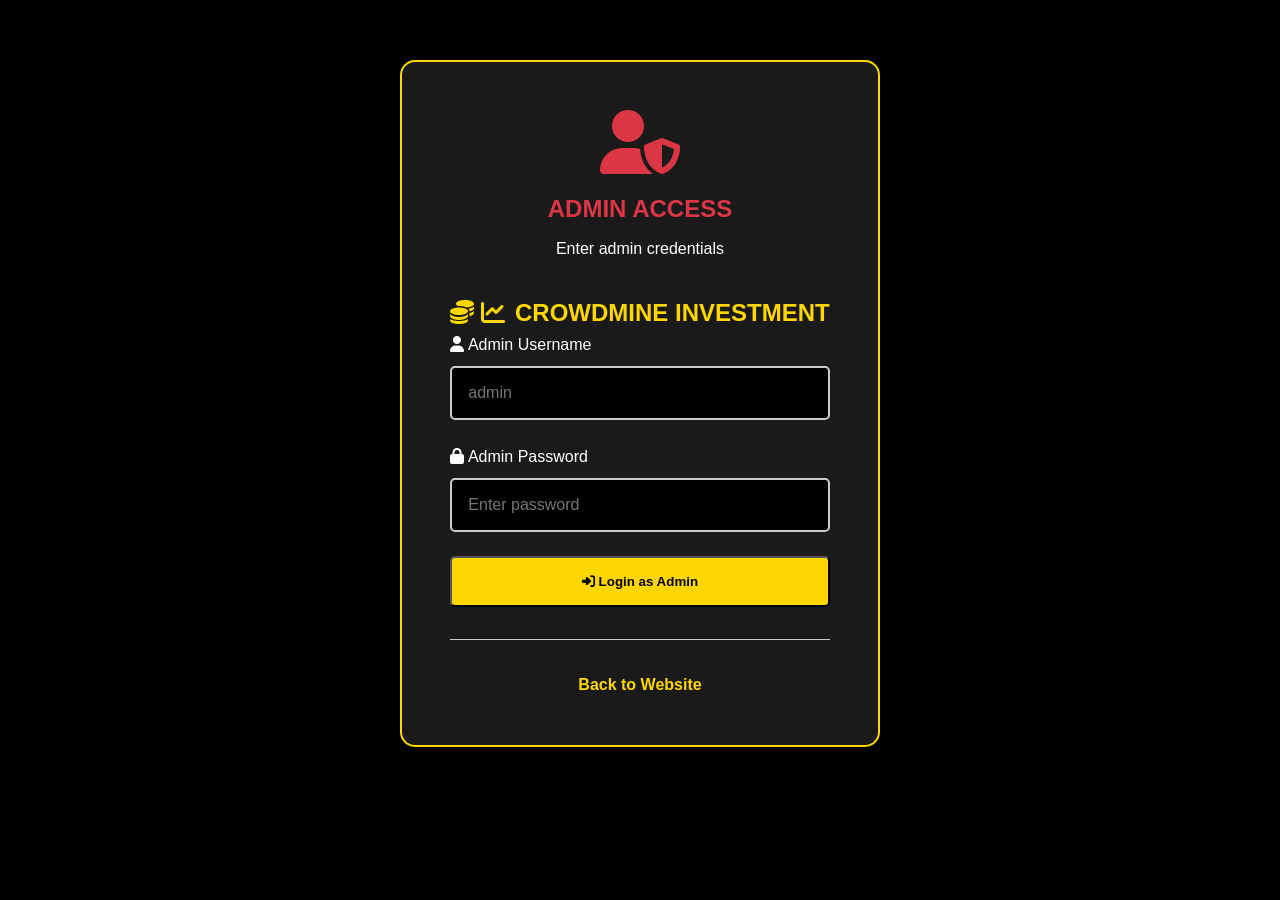
<file: admin-login.html>
<!DOCTYPE html>  
<html lang="en">  
<head>  
<meta charset="UTF-8">  
<meta name="viewport" content="width=device-width, initial-scale=1.0">  
<title>Admin Login - Crowdmine Investment</title>  
<link rel="stylesheet" href="style.css">  
<link rel="stylesheet" href="https://cdnjs.cloudflare.com/ajax/libs/font-awesome/6.4.0/css/all.min.css">  
</head>  
<body>  
<section class="auth-section">  
<div class="container">  
<div class="auth-box">  
<div class="auth-header">  
<i class="fas fa-user-shield" style="color: #dc3545;"></i>  
<h2 style="color: #dc3545;">ADMIN ACCESS</h2>  
<p>Enter admin credentials</p>  
</div>  
<div class="logo">  
<div class="logo-icon">  
<i class="fas fa-coins"></i>  
<i class="fas fa-chart-line"></i>  
</div>  
<div class="logo-text">  
<span class="logo-title">CROWDMINE</span>  
<span class="logo-subtitle">INVESTMENT</span>  
</div>  
</div>  
<form id="adminLoginForm" class="auth-form">  
<div class="form-group">  
<label><i class="fas fa-user"></i> Admin Username</label>  
<input type="text" id="adminUser" placeholder="admin" required>  
</div>

<div class="form-group">  
<label><i class="fas fa-lock"></i> Admin Password</label>  
<input type="password" id="adminPass" placeholder="Enter password" required>  
</div>

<button type="submit" class="btn btn-primary btn-block">  
<i class="fas fa-sign-in-alt"></i> Login as Admin  
</button>  
</form>

<div class="auth-footer">  
<p><a href="index.html">Back to Website</a></p>  
</div>  
</div>  
</div>  
</section>

<script>  
document.getElementById('adminLoginForm').addEventListener('submit', function(e) {  
e.preventDefault();

const username = document.getElementById('adminUser').value;  
const password = document.getElementById('adminPass').value;

// CHANGE THESE CREDENTIALS!  
const ADMIN_USER = 'admin';  
const ADMIN_PASS = 'admin123'; // ⚠️ CHANGE THIS!

if (username === ADMIN_USER && password === ADMIN_PASS) {  
localStorage.setItem('adminLoggedIn', 'true');  
window.location.href = 'admin.html';  
} else {  
alert('❌ Invalid admin credentials!');  
}  
});  
</script>  
</body>  
</html>
</file>
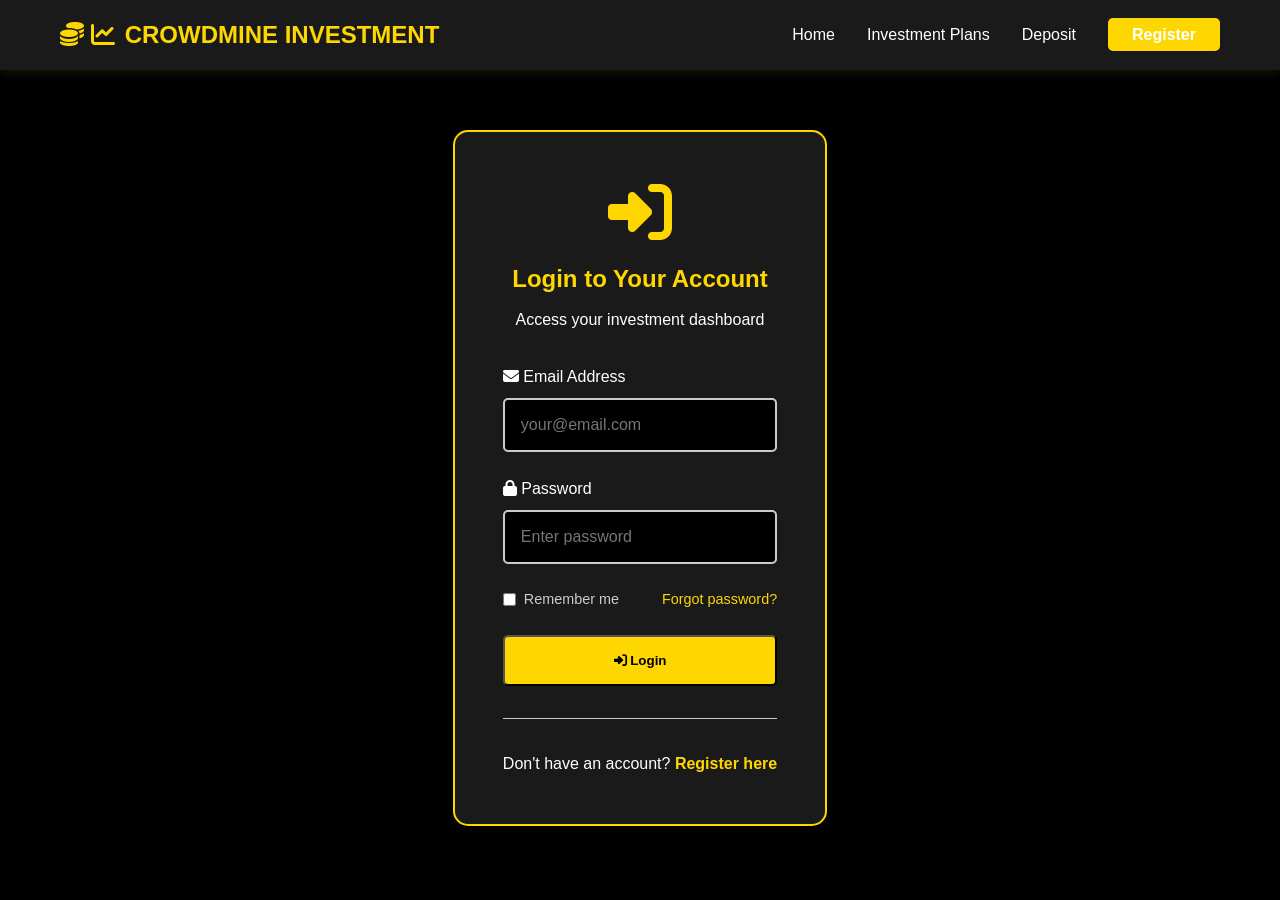
<file: login.html>
<!DOCTYPE html>  
<html lang="en">  
<head>  
<meta charset="UTF-8">  
<meta name="viewport" content="width=device-width, initial-scale=1.0">  
<title>Login - Crowdmine Investment</title>  
<link rel="stylesheet" href="style.css">  
<link rel="stylesheet" href="https://cdnjs.cloudflare.com/ajax/libs/font-awesome/6.4.0/css/all.min.css">  
</head>  
<body>  
<nav class="navbar">  
<div class="container">  
<div class="logo">  
<div class="logo-icon">  
<i class="fas fa-coins"></i>  
<i class="fas fa-chart-line"></i>  
</div>  
<div class="logo-text">  
<span class="logo-title">CROWDMINE</span>  
<span class="logo-subtitle">INVESTMENT</span>  
</div>  
</div>  
<ul class="nav-menu">  
<li><a href="index.html">Home</a></li>  
<li><a href="plans.html">Investment Plans</a></li>  
<li><a href="deposit.html">Deposit</a></li>  
<li><a href="register.html" class="btn-register">Register</a></li>  
</ul>  
</div>  
</nav>

<section class="auth-section">  
<div class="container">  
<div class="auth-box">  
<div class="auth-header">  
<i class="fas fa-sign-in-alt"></i>  
<h2>Login to Your Account</h2>  
<p>Access your investment dashboard</p>  
</div>

<form id="loginForm" class="auth-form">  
<div class="form-group">  
<label><i class="fas fa-envelope"></i> Email Address</label>  
<input type="email" id="loginEmail" placeholder="your@email.com" required>  
</div>

<div class="form-group">  
<label><i class="fas fa-lock"></i> Password</label>  
<input type="password" id="loginPassword" placeholder="Enter password" required>  
</div>

<div class="form-options">  
<label class="checkbox-label">  
<input type="checkbox">  
<span>Remember me</1span>  
</label>  
<a href="#" class="forgot-link">Forgot password?</a>  
</div>

<button type="submit" class="btn btn-primary btn-block">  
<i class="fas fa-sign-in-alt"></i> Login  
</button>  
</form>

<div id="otpSection" style="display: none;">  
<div class="otp-header">  
<i class="fas fa-shield-alt"></i>  
<h3>Two-Step Verification</h3>  
<p>Check your email for the security code</p>  
</div>  
<form id="otpForm">  
<div class="form-group">  
<label>Email Verification Code</label>  
<input type="text" id="loginOtp" placeholder="6-digit code" required>  
</div>  
<button type="submit" class="btn btn-primary btn-block">  
<i class="fas fa-check-circle"></i> Verify & Login  
</button>  
</form>  
</div>

<div class="auth-footer">  
<p>Don't have an account? <a href="register.html">Register here</a></p>  
</div>  
</div>  
</div>  
</section>

<script>  
function sendLoginOTP(email, otp) {  
alert(`Security code sent to ${email}. Use code: ${otp}`);  
}

document.getElementById('loginForm').addEventListener('submit', function(e) {  
e.preventDefault();  
const email = document.getElementById('loginEmail').value;  
const password = document.getElementById('loginPassword').value;

// Check if user is verified  
const verifiedUser = JSON.parse(localStorage.getItem('verifiedUser'));  
if (!verifiedUser || verifiedUser.email !== email || verifiedUser.password !== password) {  
alert('Invalid credentials or account not verified!');  
return;  
}

// Generate login OTP  
const otp = Math.floor(100000 + Math.random() * 900000);  
sendLoginOTP(email, otp);

// Store OTP for verification  
localStorage.setItem('loginOTP', otp);  
localStorage.setItem('loginEmail', email);

// Show OTP section  
document.getElementById('loginForm').style.display = 'none';  
document.getElementById('otpSection').style.display = 'block';  
});

document.getElementById('otpForm').addEventListener('submit', function(e) {  
e.preventDefault();  
const enteredOtp = document.getElementById('loginOtp').value;  
const storedOtp = localStorage.getItem('loginOTP');

if (enteredOtp === storedOtp) {  
localStorage.setItem('isLoggedIn', 'true');  
localStorage.setItem('userEmail', localStorage.getItem('loginEmail'));  
localStorage.removeItem('loginOTP');

alert('Login successful! Redirecting to dashboard...');  
window.location.href = 'dashboard.html';  
} else {  
alert('Invalid verification code!');  
}  
});  
</script>  
</body>  
</html>
</file>
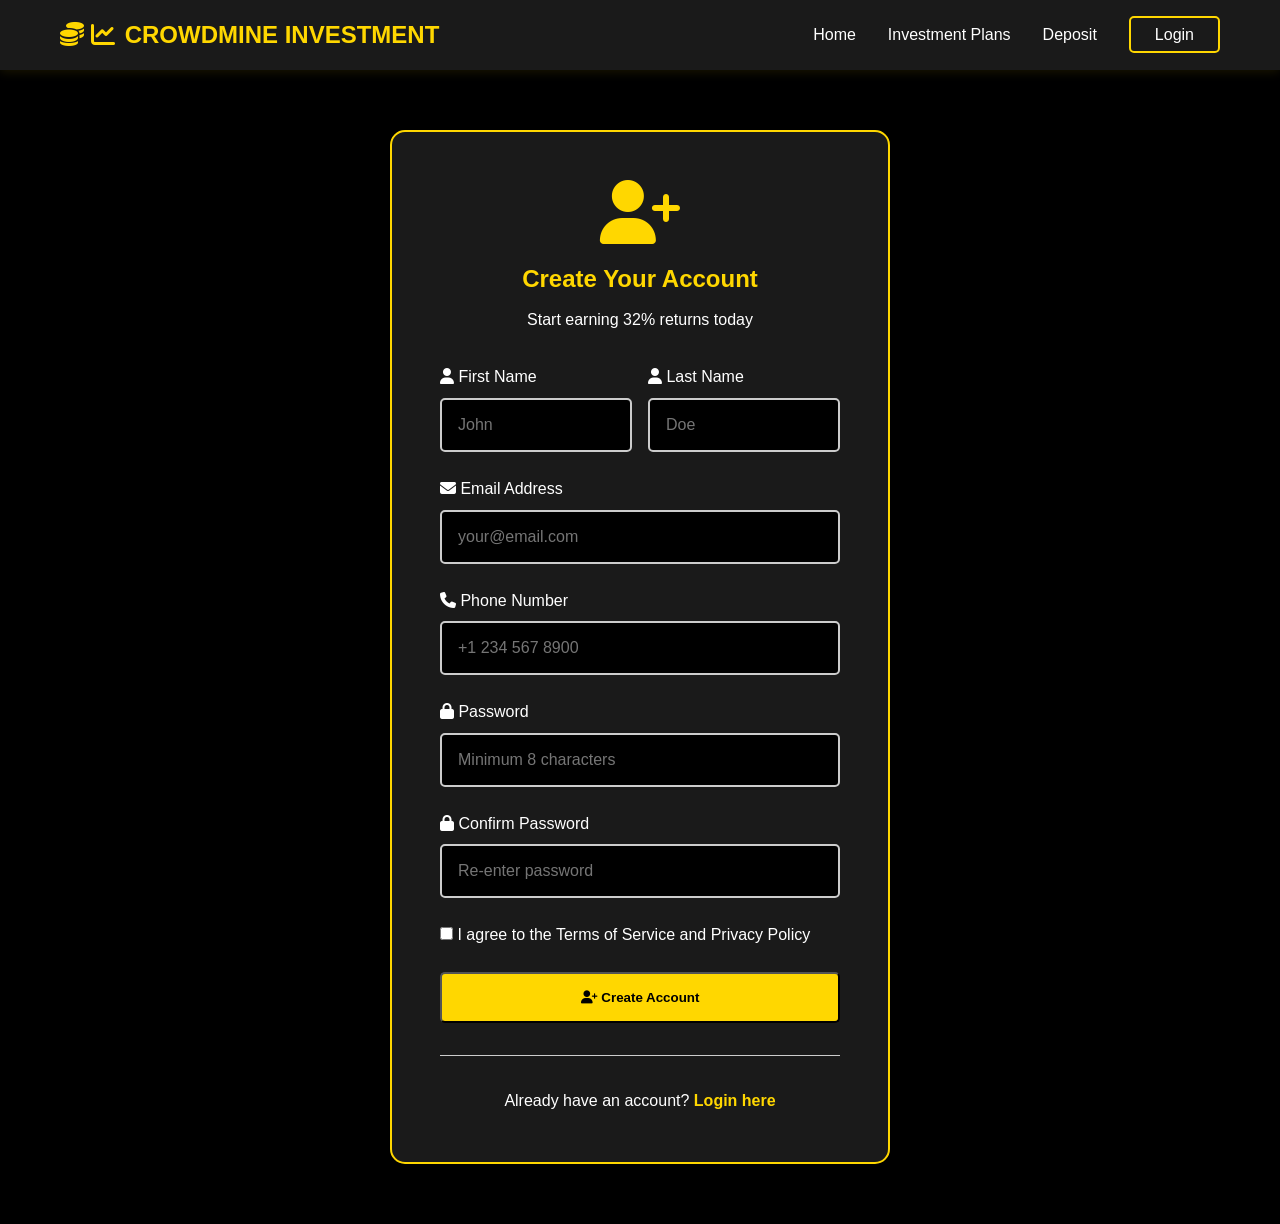
<file: register.html>
<!DOCTYPE html>  
<html lang="en">  
<head>  
<meta charset="UTF-8">  
<meta name="viewport" content="width=device-width, initial-scale=1.0">  
<title>Register - Crowdmine Investment</title>  
<link rel="stylesheet" href="style.css">  
<link rel="stylesheet" href="https://cdnjs.cloudflare.com/ajax/libs/font-awesome/6.4.0/css/all.min.css">  
<link href="https://fonts.googleapis.com/css2?family=Inter:wght@400;500;600;700&display=swap" rel="stylesheet">  
</head>  
<body>  
<nav class="navbar">  
<div class="container">  
<div class="logo">  
<div class="logo-icon">  
<i class="fas fa-coins"></i>  
<i class="fas fa-chart-line"></i>  
</div>  
<div class="logo-text">  
<span class="logo-title">CROWDMINE</span>  
<span class="logo-subtitle">INVESTMENT</span>  
</div>  
</div>  
<ul class="nav-menu">  
<li><a href="index.html">Home</a></li>  
<li><a href="plans.html">Investment Plans</a></li>  
<li><a href="deposit.html">Deposit</a></li>  
<li><a href="login.html" class="btn-login">Login</a></li>  
</ul>  
</div>  
</nav>

<section class="auth-section">  
<div class="container">  
<div class="auth-box">  
<div class="auth-header">  
<i class="fas fa-user-plus"></i>  
<h2>Create Your Account</h2>  
<p>Start earning 32% returns today</p>  
</div>

<form id="registerForm" class="auth-form">  
<div class="form-row">  
<div class="form-group">  
<label><i class="fas fa-user"></i> First Name</label>  
<input type="text" id="firstName" placeholder="John" required>  
</div>  
<div class="form-group">  
<label><i class="fas fa-user"></i> Last Name</label>  
<input type="text" id="lastName" placeholder="Doe" required>  
</div>  
</div>

<div class="form-group">  
<label><i class="fas fa-envelope"></i> Email Address</label>  
<input type="email" id="email" placeholder="your@email.com" required>  
</div>

<div class="form-group">  
<label><i class="fas fa-phone"></i> Phone Number</label>  
<input type="tel" id="phone" placeholder="+1 234 567 8900" required>  
</div>

<div class="form-group">  
<label><i class="fas fa-lock"></i> Password</label>  
<input type="password" id="password" placeholder="Minimum 8 characters" required minlength="8">  
</div>

<div class="form-group">  
<label><i class="fas fa-lock"></i> Confirm Password</label>  
<input type="password" id="confirmPassword" placeholder="Re-enter password" required>  
</div>

<div class="form-group">  
<label class="checkbox-label">  
<input type="checkbox" required>  
<span>I agree to the Terms of Service and Privacy Policy</span>  
</label>  
</div>

<button type="submit" class="btn btn-primary btn-block">  
<i class="fas fa-user-plus"></i> Create Account  
</button>  
</form>

<div id="otpSection" style="display: none;">  
<div class="otp-header">  
<i class="fas fa-envelope-open-text"></i>  
<h3>Verify Your Email</h3>  
<p>Check your email for the verification code</p>  
</div>  
<form id="otpForm">  
<div class="form-group">  
<label>Email Verification Code</label>  
<input type="text" id="otpCode" placeholder="6-digit code" required>  
</div>  
<button type="submit" class="btn btn-primary btn-block">  
<i class="fas fa-check-circle"></i> Verify & Complete  
</button>  
</form>  
</div>

<div class="auth-footer">  
<p>Already have an account? <a href="login.html">Login here</a></p>  
</div>  
</div>  
</div>  
</section>

<script>  
// Email Verification System  
function sendVerificationEmail(email, otp) {  
// Simulate email sending  
console.log(`Verification email sent to ${email} with OTP: ${otp}`);  
alert(`Verification code sent to ${email}. Use code: ${otp}`);  
}

document.getElementById('registerForm').addEventListener('submit', function(e) {  
e.preventDefault();  
const password = document.getElementById('password').value;  
const confirm = document.getElementById('confirmPassword').value;

if (password !== confirm) {  
alert('Passwords do not match!');  
return false;  
}

// Generate random OTP  
const otp = Math.floor(100000 + Math.random() * 900000);  
const email = document.getElementById('email').value;

// Send verification email  
sendVerificationEmail(email, otp);

// Store registration data temporarily  
const userData = {  
firstName: document.getElementById('firstName').value,  
lastName: document.getElementById('lastName').value,  
email: email,  
phone: document.getElementById('phone').value,  
password: password,  
otp: otp,  
pendingVerification: true  
};  
localStorage.setItem('pendingUser', JSON.stringify(userData));

// Show OTP section  
document.getElementById('registerForm').style.display = 'none';  
document.getElementById('otpSection').style.display = 'block';  
});

document.getElementById('otpForm').addEventListener('submit', function(e) {  
e.preventDefault();  
const enteredOtp = document.getElementById('otpCode').value;  
const pendingUser = JSON.parse(localStorage.getItem('pendingUser'));

if (enteredOtp === pendingUser.otp.toString()) {  
// Save verified user  
const verifiedUser = {  
name: pendingUser.firstName + ' ' + pendingUser.lastName,  
email: pendingUser.email,  
phone: pendingUser.phone,  
password: pendingUser.password,  
verified: true,  
verifiedAt: new Date().toISOString()  
};  
localStorage.setItem('verifiedUser', JSON.stringify(verifiedUser));  
localStorage.removeItem('pendingUser');

alert('Account verified successfully!  
Redirecting to login...');  
window.location.href = 'login.html';  
} else {  
alert('Invalid verification code!');  
}  
});  
</script>  
</body>  
</html>
</file>
<file: style.css>
* {
    margin: 0;
    padding: 0;
    box-sizing: border-box;
}

:root {
    --gold: #FFD700;
    --dark-gold: #B8860B;
    --black: #000000;
    --dark-gray: #1a1a1a;
    --light-gray: #333333;
    --white: #ffffff;
    --text-gray: #cccccc;
}

body {
    font-family: 'Segoe UI', Tahoma, Geneva, Verdana, sans-serif;
    background: var(--black);
    color: var(--white);
    line-height: 1.6;
}

.container {
    max-width: 1200px;
    margin: 0 auto;
    padding: 0 20px;
}

/* Navigation */
.navbar {
    background: var(--dark-gray);
    padding: 1rem 0;
    position: sticky;
    top: 0;
    z-index: 1000;
    box-shadow: 0 2px 10px rgba(255, 215, 0, 0.1);
}

.navbar .container {
    display: flex;
    justify-content: space-between;
    align-items: center;
}

.logo {
    display: flex;
    align-items: center;
    gap: 10px;
    font-size: 1.5rem;
    font-weight: bold;
    color: var(--gold);
}

.nav-menu {
    display: flex;
    list-style: none;
    gap: 2rem;
    align-items: center;
}

.nav-menu a {
    color: var(--white);
    text-decoration: none;
    transition: color 0.3s;
}

.nav-menu a:hover {
    color: var(--gold);
}

.btn-login {
    padding: 0.5rem 1.5rem;
    border: 2px solid var(--gold);
    border-radius: 5px;
}

.btn-register {
    padding: 0.5rem 1.5rem;
    background: var(--gold);
    color: var(--black);
    border-radius: 5px;
    font-weight: bold;
}

/* Hero Section */
.hero {
    background: linear-gradient(135deg, var(--black) 0%, var(--dark-gray) 100%);
    padding: 100px 0;
    text-align: center;
}

.hero h1 {
    font-size: 3rem;
    margin-bottom: 1rem;
    color: var(--gold);
}

.tagline {
    font-size: 1.5rem;
    color: var(--gold);
    margin-bottom: 1rem;
}

.hero-description {
    font-size: 1.2rem;
    color: var(--text-gray);
    margin-bottom: 2rem;
}

.hero-buttons {
    display: flex;
    gap: 1rem;
    justify-content: center;
    margin-bottom: 3rem;
}

.btn {
    padding: 1rem 2rem;
    text-decoration: none;
    border-radius: 5px;
    font-weight: bold;
    transition: all 0.3s;
}

.btn-primary {
    background: var(--gold);
    color: var(--black);
}

.btn-primary:hover {
    background: var(--dark-gold);
    transform: translateY(-2px);
}

.btn-secondary {
    border: 2px solid var(--gold);
    color: var(--gold);
}

.btn-secondary:hover {
    background: var(--gold);
    color: var(--black);
}

.hero-stats {
    display: flex;
    justify-content: center;
    gap: 3rem;
}

.stat h3 {
    font-size: 2.5rem;
    color: var(--gold);
}

/* Features */
.features {
    padding: 80px 0;
    background: var(--black);
}

.features h2 {
    text-align: center;
    font-size: 2.5rem;
    margin-bottom: 3rem;
    color: var(--gold);
}

.features-grid {
    display: grid;
    grid-template-columns: repeat(auto-fit, minmax(250px, 1fr));
    gap: 2rem;
}

.feature {
    padding: 2rem;
    background: var(--dark-gray);
    border-radius: 10px;
    text-align: center;
    transition: transform 0.3s;
}

.feature:hover {
    transform: translateY(-10px);
}

.feature i {
    font-size: 3rem;
    color: var(--gold);
    margin-bottom: 1rem;
}

/* Wallet Info */
.wallet-info {
    padding: 60px 0;
    background: var(--dark-gray);
}

.wallet-box {
    background: var(--light-gray);
    padding: 3rem;
    border-radius: 10px;
    border: 2px solid var(--gold);
    text-align: center;
}

.wallet-box h2 {
    color: var(--gold);
    margin-bottom: 1rem;
}

.crypto-list {
    margin-top: 2rem;
}

.crypto-item {
    background: var(--dark-gray);
    padding: 1.5rem;
    margin-bottom: 1rem;
    border-radius: 8px;
    text-align: left;
}

.crypto-item i {
    color: var(--gold);
    font-size: 1.5rem;
    margin-right: 1rem;
}

.crypto-item code {
    background: var(--black);
    padding: 0.5rem 1rem;
    border-radius: 5px;
    color: var(--gold);
    display: inline-block;
    margin-left: 1rem;
    word-break: break-all;
}

/* CTA */
.cta {
    padding: 80px 0;
    background: linear-gradient(135deg, var(--gold) 0%, var(--dark-gold) 100%);
    text-align: center;
    color: var(--black);
}

.cta h2 {
    font-size: 2.5rem;
    margin-bottom: 1rem;
}

.btn-large {
    padding: 1.5rem 3rem;
    font-size: 1.2rem;
}

/* Footer */
footer {
    background: var(--dark-gray);
    padding: 3rem 0 1rem;
}

.footer-grid {
    display: grid;
    grid-template-columns: repeat(auto-fit, minmax(250px, 1fr));
    gap: 2rem;
    margin-bottom: 2rem;
}

.footer-col h4 {
    color: var(--gold);
    margin-bottom: 1rem;
}

.footer-col ul {
    list-style: none;
}

.footer-col a {
    color: var(--text-gray);
    text-decoration: none;
}

.footer-col a:hover {
    color: var(--gold);
}

.footer-bottom {
    border-top: 1px solid var(--light-gray);
    padding-top: 1rem;
    text-align: center;
    color: var(--text-gray);
}

/* Responsive */
@media (max-width: 768px) {
    .nav-menu {
        display: none;
    }
    
    .hero h1 {
        font-size: 2rem;
    }
    
    .hero-stats {
        flex-direction: column;
        gap: 1rem;
    }
}     
/* Plans Page */
.page-header {
    background: var(--dark-gray);
    padding: 60px 0;
    text-align: center;
    border-bottom: 3px solid var(--gold);
}

.page-header h1 {
    color: var(--gold);
    font-size: 2.5rem;
    margin-bottom: 1rem;
}

.calculator-section {
    padding: 40px 0;
    background: var(--black);
}

.calculator-box {
    max-width: 600px;
    margin: 0 auto;
    background: var(--dark-gray);
    padding: 2rem;
    border-radius: 10px;
    border: 2px solid var(--gold);
    text-align: center;
}

.calculator-box input {
    width: 100%;
    padding: 1rem;
    margin: 1rem 0;
    background: var(--light-gray);
    border: 2px solid var(--text-gray);
    border-radius: 5px;
    color: var(--white);
    font-size: 1rem;
}

.plans-section {
    padding: 60px 0;
    background: var(--black);
}

.plans-section h2 {
    color: var(--gold);
    text-align: center;
    margin-bottom: 2rem;
}

.plans-grid {
    display: grid;
    grid-template-columns: repeat(auto-fit, minmax(280px, 1fr));
    gap: 2rem;
    margin-bottom: 2rem;
}

.plan-card {
    background: var(--dark-gray);
    padding: 2rem;
    border-radius: 15px;
    border: 2px solid var(--light-gray);
    text-align: center;
    position: relative;
    transition: transform 0.3s;
}

.plan-card:hover {
    transform: translateY(-10px);
    border-color: var(--gold);
}

.plan-card.platinum {
    border-color: var(--gold);
    background: linear-gradient(135deg, var(--dark-gray) 0%, var(--light-gray) 100%);
}

.plan-card h3 {
    font-size: 2.5rem;
    color: var(--gold);
    margin-bottom: 1rem;
}

.plan-return {
    font-size: 1.3rem;
    color: var(--white);
    margin-bottom: 0.5rem;
}

.plan-profit {
    font-size: 1.1rem;
    color: #28a745;
    margin-bottom: 1.5rem;
}

.plan-card ul {
    list-style: none;
    padding: 0;
    margin: 1.5rem 0;
    text-align: left;
}

.plan-card li {
    padding: 0.5rem 0;
    color: var(--text-gray);
}

.plan-card .btn {
    width: 100%;
    margin-top: 1rem;
}

.badge {
    position: absolute;
    top: -10px;
    right: 20px;
    background: var(--gold);
    color: var(--black);
    padding: 0.5rem 1rem;
    border-radius: 20px;
    font-weight: bold;
    font-size: 0.9rem;
}

/* Deposit Page */
.deposit-notice {
    padding: 40px 0;
    background: var(--dark-gray);
}

.notice-box {
    background: var(--light-gray);
    padding: 2rem;
    border-radius: 10px;
    border-left: 5px solid var(--gold);
}

.notice-box i {
    font-size: 2rem;
    color: var(--gold);
    margin-bottom: 1rem;
}

.notice-box h3 {
    color: var(--gold);
    margin-bottom: 1rem;
}

.notice-box ul {
    list-style: none;
    padding: 0;
}

.notice-box li {
    padding: 0.5rem 0;
    color: var(--text-gray);
}

.crypto-wallets {
    padding: 60px 0;
    background: var(--black);
}

.crypto-wallets h2 {
    text-align: center;
    color: var(--gold);
    margin-bottom: 3rem;
}

.wallet-card {
    background: var(--dark-gray);
    border-radius: 15px;
    margin-bottom: 2rem;
    overflow: hidden;
    border: 2px solid var(--light-gray);
}

.wallet-card:hover {
    border-color: var(--gold);
}

.wallet-header {
    background: var(--light-gray);
    padding: 1.5rem;
    display: flex;
    align-items: center;
    gap: 1rem;
    border-bottom: 2px solid var(--gold);
}

.wallet-header i {
    font-size: 2rem;
    color: var(--gold);
}

.wallet-header h3 {
    color: var(--white);
    margin: 0;
}

.wallet-body {
    padding: 2rem;
}

.wallet-label {
    color: var(--text-gray);
    margin-bottom: 0.5rem;
}

.address-container {
    display: flex;
    gap: 1rem;
    align-items: center;
    background: var(--black);
    padding: 1rem;
    border-radius: 8px;
    margin-bottom: 1.5rem;
}

.address-container code {
    flex: 1;
    color: var(--gold);
    font-size: 0.9rem;
    word-break: break-all;
}

.btn-copy {
    background: var(--gold);
    color: var(--black);
    border: none;
    padding: 0.8rem 1.2rem;
    border-radius: 5px;
    cursor: pointer;
    font-weight: bold;
}

.btn-copy:hover {
    background: var(--dark-gold);
}

.qr-container {
    text-align: center;
    margin: 1.5rem 0;
}

.qr-container img {
    border: 3px solid var(--gold);
    border-radius: 10px;
    padding: 10px;
    background: white;
}

.warning {
    background: rgba(255, 193, 7, 0.1);
    border-left: 4px solid #ffc107;
    padding: 1rem;
    color: #ffc107;
    border-radius: 5px;
}

.submit-transaction {
    padding: 60px 0;
    background: var(--dark-gray);
}

.submit-transaction h2 {
    text-align: center;
    color: var(--gold);
    margin-bottom: 1rem;
}

.transaction-form {
    max-width: 600px;
    margin: 2rem auto;
    background: var(--light-gray);
    padding: 2rem;
    border-radius: 10px;
}

.form-group {
    margin-bottom: 1.5rem;
}

.form-group label {
    display: block;
    color: var(--white);
    margin-bottom: 0.5rem;
    font-weight: 500;
}

.form-group input,
.form-group select {
    width: 100%;
    padding: 1rem;
    background: var(--black);
    border: 2px solid var(--text-gray);
    border-radius: 5px;
    color: var(--white);
    font-size: 1rem;
}

.form-group input:focus,
.form-group select:focus {
    outline: none;
    border-color: var(--gold);
}

.btn-large {
    width: 100%;
    padding: 1.2rem;
    font-size: 1.1rem;
}

/* Responsive */
@media (max-width: 768px) {
    .plans-grid {
        grid-template-columns: 1fr;
    }
    
    .address-container {
        flex-direction: column;
    }
    
    .address-container code {
        font-size: 0.8rem;
    }
}
/* Auth Pages */
.auth-section {
    min-height: 80vh;
    display: flex;
    align-items: center;
    padding: 60px 0;
    background: var(--black);
}

.auth-box {
    max-width: 500px;
    margin: 0 auto;
    background: var(--dark-gray);
    padding: 3rem;
    border-radius: 15px;
    border: 2px solid var(--gold);
}

.auth-header {
    text-align: center;
    margin-bottom: 2rem;
}

.auth-header i {
    font-size: 4rem;
    color: var(--gold);
    margin-bottom: 1rem;
}

.auth-header h2 {
    color: var(--gold);
    margin-bottom: 0.5rem;
}

.auth-form .form-row {
    display: grid;
    grid-template-columns: 1fr 1fr;
    gap: 1rem;
}

.form-options {
    display: flex;
    justify-content: space-between;
    align-items: center;
    margin-bottom: 1.5rem;
    font-size: 0.9rem;
}

.checkbox-label {
    display: flex;
    align-items: center;
    gap: 0.5rem;
    color: var(--text-gray);
}

.checkbox-label input[type="checkbox"] {
    width: auto;
}

.forgot-link {
    color: var(--gold);
    text-decoration: none;
}

.btn-block {
    width: 100%;
}

.otp-header {
    text-align: center;
    margin-bottom: 2rem;
}

.otp-header i {
    font-size: 3rem;
    color: var(--gold);
}

.otp-inputs {
    display: flex;
    gap: 0.5rem;
    justify-content: center;
    margin-bottom: 1.5rem;
}

.otp-input {
    width: 50px;
    height: 60px;
    text-align: center;
    font-size: 1.5rem;
    background: var(--light-gray);
    border: 2px solid var(--text-gray);
    border-radius: 8px;
    color: var(--gold);
}

.otp-input:focus {
    border-color: var(--gold);
    outline: none;
}

.auth-footer {
    text-align: center;
    margin-top: 2rem;
    padding-top: 2rem;
    border-top: 1px solid var(--text-gray);
}

.auth-footer a {
    color: var(--gold);
    font-weight: bold;
    text-decoration: none;
}

/* Dashboard */
.dashboard-body {
    margin: 0;
    padding: 0;
}

.dashboard-nav {
    background: var(--dark-gray);
    padding: 1rem 0;
    border-bottom: 2px solid var(--gold);
}

.dashboard-nav .container {
    display: flex;
    justify-content: space-between;
    align-items: center;
}

.user-menu {
    display: flex;
    align-items: center;
    gap: 1rem;
}

.btn-logout {
    background: transparent;
    border: 2px solid var(--gold);
    color: var(--gold);
    padding: 0.5rem 1rem;
    border-radius: 5px;
    cursor: pointer;
}

.btn-logout:hover {
    background: var(--gold);
    color: var(--black);
}   
/* About Page */
.about-section {
    padding: 80px 0;
    background: var(--black);
}

.about-content {
    max-width: 900px;
    margin: 0 auto;
    text-align: center;
}

.about-content h2 {
    color: var(--gold);
    margin-bottom: 2rem;
    font-size: 2.5rem;
}

.about-content p {
    color: var(--text-gray);
    line-height: 1.8;
    margin-bottom: 1.5rem;
    font-size: 1.1rem;
}

.mission-section {
    padding: 80px 0;
    background: var(--dark-gray);
}

.mission-section h2 {
    text-align: center;
    color: var(--gold);
    font-size: 2.5rem;
    margin-bottom: 3rem;
}

.mission-grid {
    display: grid;
    grid-template-columns: repeat(auto-fit, minmax(300px, 1fr));
    gap: 2rem;
}

.mission-card {
    background: var(--light-gray);
    padding: 2.5rem;
    border-radius: 15px;
    text-align: center;
    border: 2px solid transparent;
    transition: all 0.3s;
}

.mission-card:hover {
    border-color: var(--gold);
    transform: translateY(-10px);
}

.mission-icon {
    font-size: 4rem;
    color: var(--gold);
    margin-bottom: 1.5rem;
}

.mission-card h3 {
    color: var(--gold);
    margin-bottom: 1rem;
}

.mission-card p {
    color: var(--text-gray);
    line-height: 1.6;
}

.stats-section {
    padding: 80px 0;
    background: var(--black);
}

.stats-section h2 {
    text-align: center;
    color: var(--gold);
    font-size: 2.5rem;
    margin-bottom: 3rem;
}

.stats-grid {
    display: grid;
    grid-template-columns: repeat(auto-fit, minmax(250px, 1fr));
    gap: 2rem;
}

.stat-card {
    text-align: center;
    padding: 2rem;
    background: var(--dark-gray);
    border-radius: 15px;
    border: 2px solid var(--gold);
}

.stat-icon {
    font-size: 3rem;
    color: var(--gold);
    margin-bottom: 1rem;
}

.stat-card h3 {
    font-size: 3rem;
    color: var(--white);
    margin: 0.5rem 0;
}

.stat-card p {
    color: var(--text-gray);
}

.process-steps {
    display: grid;
    grid-template-columns: repeat(auto-fit, minmax(250px, 1fr));
    gap: 2rem;
}

.step {
    display: flex;
    gap: 1rem;
    background: var(--dark-gray);
    padding: 2rem;
    border-radius: 10px;
    border-left: 4px solid var(--gold);
}

.step-number {
    width: 50px;
    height: 50px;
    background: var(--gold);
    color: var(--black);
    border-radius: 50%;
    display: flex;
    align-items: center;
    justify-content: center;
    font-size: 1.5rem;
    font-weight: bold;
    flex-shrink: 0;
}

.step-content h3 {
    color: var(--gold);
    margin-bottom: 0.5rem;
}

.step-content p {
    color: var(--text-gray);
}

/* Contact Page */
.contact-section {
    padding: 80px 0;
    background: var(--black);
}

.contact-grid {
    display: grid;
    grid-template-columns: 1.5fr 1fr;
    gap: 3rem;
}

.contact-form-container h2,
.contact-info-container h2 {
    color: var(--gold);
    margin-bottom: 2rem;
}

.contact-form {
    background: var(--dark-gray);
    padding: 2rem;
    border-radius: 15px;
}

.contact-form textarea {
    width: 100%;
    padding: 1rem;
    background: var(--light-gray);
    border: 2px solid var(--text-gray);
    border-radius: 5px;
    color: var(--white);
    font-family: inherit;
    resize: vertical;
}

.contact-form textarea:focus {
    outline: none;
    border-color: var(--gold);
}

.contact-info-box {
    background: var(--dark-gray);
    padding: 2rem;
    border-radius: 15px;
}

.contact-info-item {
    display: flex;
    gap: 1.5rem;
    margin-bottom: 2rem;
    padding-bottom: 2rem;
    border-bottom: 1px solid var(--light-gray);
}

.contact-info-item:last-child {
    border-bottom: none;
}

.contact-icon {
    width: 60px;
    height: 60px;
    background: rgba(255, 215, 0, 0.2);
    border-radius: 50%;
    display: flex;
    align-items: center;
    justify-content: center;
    font-size: 1.5rem;
    color: var(--gold);
    flex-shrink: 0;
}

.contact-details h3 {
    color: var(--gold);
    margin-bottom: 0.5rem;
}

.contact-details p {
    color: var(--text-gray);
}

.social-media {
    margin-top: 2rem;
}

.social-media h3 {
    color: var(--gold);
    margin-bottom: 1rem;
}

.social-links {
    display: flex;
    gap: 1rem;
}

.social-links a {
    width: 50px;
    height: 50px;
    background: var(--light-gray);
    border-radius: 50%;
    display: flex;
    align-items: center;
    justify-content: center;
    font-size: 1.5rem;
    color: var(--gold);
    transition: all 0.3s;
}

.social-links a:hover {
    background: var(--gold);
    color: var(--black);
    transform: translateY(-5px);
}

.faq-section {
    padding: 80px 0;
    background: var(--dark-gray);
}

.faq-section h2 {
    text-align: center;
    color: var(--gold);
    font-size: 2.5rem;
    margin-bottom: 3rem;
}

.faq-grid {
    display: grid;
    grid-template-columns: repeat(auto-fit, minmax(350px, 1fr));
    gap: 2rem;
}

.faq-item {
    background: var(--light-gray);
    padding: 2rem;
    border-radius: 10px;
    border-left: 4px solid var(--gold);
}

.faq-item h3 {
    color: var(--gold);
    margin-bottom: 1rem;
    display: flex;
    align-items: center;
    gap: 0.5rem;
}

.faq-item p {
    color: var(--text-gray);
    line-height: 1.6;
}

@media (max-width: 768px) {
    .contact-grid {
        grid-template-columns: 1fr;
    }
    
    .faq-grid {
        grid-template-columns: 1fr;
    }
    
    .process-steps {
        grid-template-columns: 1fr;
    }
}

.dashboard-container {
    display: flex;
    min-height: calc(100vh - 70px);
}

.sidebar {
    width: 250px;
    background: var(--dark-gray);
    border-right: 2px solid var(--light-gray);
    padding: 2rem 0;
}

.sidebar-menu {
    list-style: none;
    padding: 0;
}

.sidebar-menu li {
    margin-bottom: 0.5rem;
}

.sidebar-menu a {
    display: flex;
    align-items: center;
    gap: 1rem;
    padding: 1rem 2rem;
    color: var(--text-gray);
    text-decoration: none;
    transition: all 0.3s;
}

.sidebar-menu li.active a,
.sidebar-menu a:hover {
    background: var(--light-gray);
    color: var(--gold);
    border-left: 4px solid var(--gold);
}

.dashboard-main {
    flex: 1;
    padding: 2rem;
    background: var(--black);
}

.welcome-banner {
    margin-bottom: 2rem;
}

.welcome-banner h1 {
    color: var(--gold);
    font-size: 2rem;
}

.balance-cards {
    display: grid;
    grid-template-columns: repeat(auto-fit, minmax(250px, 1fr));
    gap: 1.5rem;
    margin-bottom: 2rem;
}

.balance-card {
    background: var(--dark-gray);
    padding: 1.5rem;
    border-radius: 15px;
    display: flex;
    gap: 1rem;
    border: 2px solid var(--light-gray);
}

.balance-card.primary {
    border-color: var(--gold);
}

.balance-card.success {
    border-color: #28a745;
}

.balance-card.warning {
    border-color: #ffc107;
}

.balance-card.info {
    border-color: #17a2b8;
}

.card-icon {
    width: 60px;
    height: 60px;
    border-radius: 12px;
    display: flex;
    align-items: center;
    justify-content: center;
    font-size: 2rem;
}

.balance-card.primary .card-icon {
    background: rgba(255, 215, 0, 0.2);
    color: var(--gold);
}

.balance-card.success .card-icon {
    background: rgba(40, 167, 69, 0.2);
    color: #28a745;
}

.balance-card.warning .card-icon {
    background: rgba(255, 193, 7, 0.2);
    color: #ffc107;
}

.balance-card.info .card-icon {
    background: rgba(23, 162, 184, 0.2);
    color: #17a2b8;
}

.card-label {
    color: var(--text-gray);
    font-size: 0.9rem;
}

.card-value {
    color: var(--white);
    font-size: 1.8rem;
    font-weight: bold;
    margin: 0.5rem 0;
}

.card-subtext {
    color: var(--text-gray);
    font-size: 0.85rem;
}

.card-subtext.positive {
    color: #28a745;
}

.dashboard-card {
    background: var(--dark-gray);
    padding: 1.5rem;
    border-radius: 15px;
    border: 2px solid var(--light-gray);
    margin-bottom: 2rem;
}

.card-header {
    display: flex;
    justify-content: space-between;
    align-items: center;
    margin-bottom: 1.5rem;
    padding-bottom: 1rem;
    border-bottom: 1px solid var(--light-gray);
}

.card-header h3 {
    color: var(--gold);
}

.empty-state {
    text-align: center;
    padding: 3rem;
    color: var(--text-gray);
}

.empty-state i {
    font-size: 4rem;
    color: var(--light-gray);
    margin-bottom: 1rem;
}

.quick-actions h3 {
    color: var(--gold);
    margin-bottom: 1rem;
}

.actions-grid {
    display: grid;
    grid-template-columns: repeat(auto-fit, minmax(150px, 1fr));
    gap: 1rem;
}

.action-card {
    background: var(--dark-gray);
    padding: 1.5rem;
    border-radius: 10px;
    border: 2px solid var(--light-gray);
    text-align: center;
    text-decoration: none;
    color: var(--white);
    transition: all 0.3s;
}

.action-card:hover {
    border-color: var(--gold);
    transform: translateY(-5px);
}

.action-card i {
    font-size: 2rem;
    color: var(--gold);
    margin-bottom: 0.5rem;
}

@media (max-width: 768px) {
    .dashboard-container {
        flex-direction: column;
    }
    
    .sidebar {
        width: 100%;
    }
    
    .auth-form .form-row {
        grid-template-columns: 1fr;
    }
    
    .otp-inputs {
        gap: 0.3rem;
    }
    
    .otp-input {
        width: 40px;
        height: 50px;
    }
}
/* Add to style.css */  
.wallet-connect {  
padding: 60px 0;  
background: var(--black);  
text-align: center;  
}

.wallet-connect-box {  
max-width: 500px;  
margin: 0 auto;  
background: var(--dark-gray);  
padding: 2rem;  
border-radius: 10px;  
border: 2px solid var(--gold);  
}
</file>
